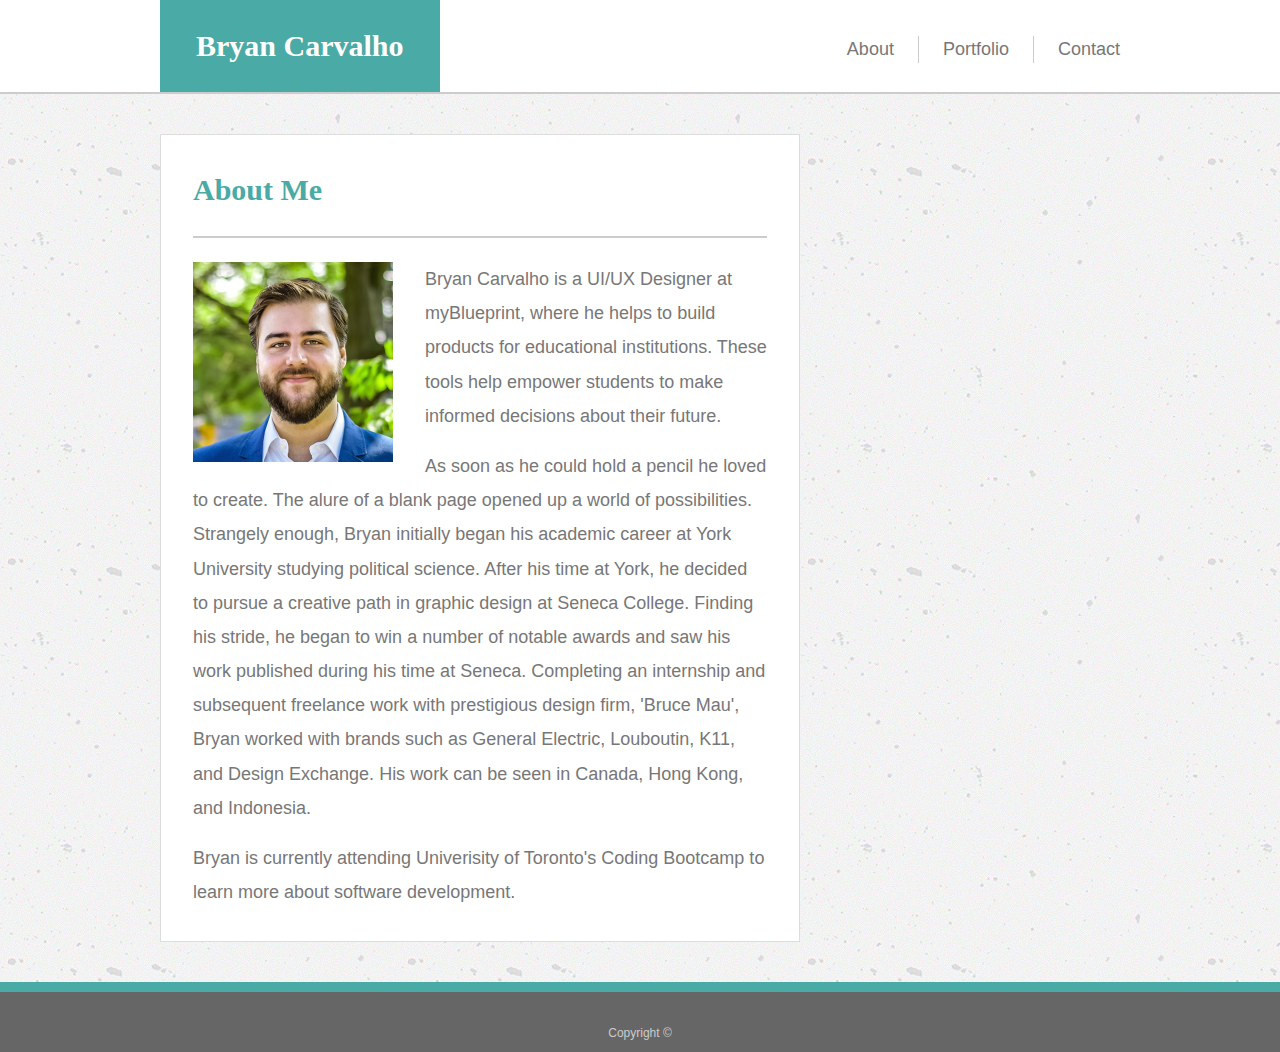
<file: index.html>
<!doctype html>

<html lang="en">

<head>
    <meta charset="utf-8">
    <meta name="viewport" content="width=device-width,shrink-to-fit=no,initial-scale=1,maximum-scale=1,user-scalable=no">
    <title>Hello World</title>
    <link rel="stylesheet" href="assets/css/reset.css">
    <link rel="stylesheet" href="https://use.fontawesome.com/releases/v5.2.0/css/all.css" integrity="sha384-hWVjflwFxL6sNzntih27bfxkr27PmbbK/iSvJ+a4+0owXq79v+lsFkW54bOGbiDQ"
        crossorigin="anonymous">
    <link rel="stylesheet" href="assets/css/style.css">
</head>

<body>

    <div class="navBackground">
        <nav>
            <header>
                <h1 id="wHeader">
                    Bryan Carvalho
                </h1>
            </header>

            <ul>
                <li>
                    <a href="contact.html">Contact</a>
                </li>
                <li>
                    <a href="portfolio.html">Portfolio</a>
                </li>
                <li>
                    <a href="index.html">About</a>
                </li>
            </ul>

        </nav>
    </div>


    <div class="main">
        <div class="mediaBox">
            <div class="content">
                <h1>
                    About Me
                </h1>

                <p>
                    <img src="assets/images/placeholder-400.jpg" alt="Bio Image" ; height="200" ; width="200" ; margin-right: 32px;> Bryan Carvalho is a UI/UX Designer at myBlueprint, where he helps to build products for educational
                    institutions. These tools help empower students to make informed decisions about their future.
                </p>

                <br/>

                <p>
                    As soon as he could hold a pencil he loved to create. The alure of a blank page opened up a world of possibilities. Strangely
                    enough, Bryan initially began his academic career at York University studying political science. After
                    his time at York, he decided to pursue a creative path in graphic design at Seneca College. Finding his
                    stride, he began to win a number of notable awards and saw his work published during his time at Seneca.
                    Completing an internship and subsequent freelance work with prestigious design firm, 'Bruce Mau', Bryan
                    worked with brands such as General Electric, Louboutin, K11, and Design Exchange. His work can be seen
                    in Canada, Hong Kong, and Indonesia.
                </p>

                <br/>

                <p>
                    Bryan is currently attending Univerisity of Toronto's Coding Bootcamp to learn more about software development.
                </p>
            </div>
        </div>
    </div>


    <footer>
        <p class="Copyright">
            Copyright ©
        </p>
    </footer>

    </wrapper>

</body>

</html>
</file>
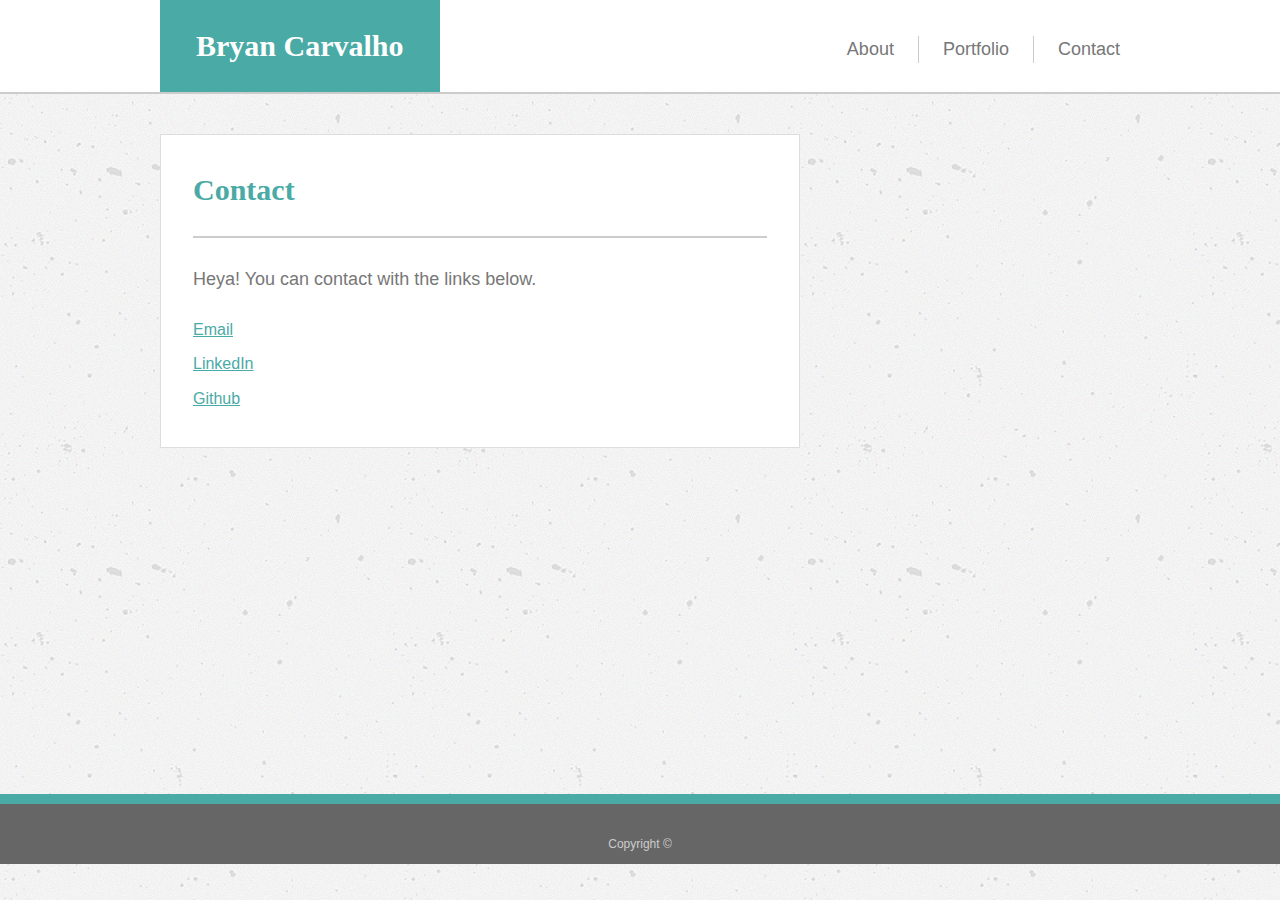
<file: contact.html>
<!doctype html>

<html lang="en">

<head>
    <meta charset="utf-8">
    <meta name="viewport" content="width=device-width,shrink-to-fit=no,initial-scale=1,maximum-scale=1,user-scalable=no">
    <title>Hello World</title>
    <link rel="stylesheet" href="assets/css/reset.css">
    <link rel="stylesheet" href="https://use.fontawesome.com/releases/v5.2.0/css/all.css" integrity="sha384-hWVjflwFxL6sNzntih27bfxkr27PmbbK/iSvJ+a4+0owXq79v+lsFkW54bOGbiDQ"
        crossorigin="anonymous">
    <link rel="stylesheet" href="assets/css/style.css">
</head>

<body>

    <div class="navBackground">
        <nav>

            <header>
                <h1 id="wHeader">
                    Bryan Carvalho
                </h1>
            </header>

            <ul>
                <li>
                    <a href="contact.html">Contact</a>
                </li>
                <li>
                    <a href="portfolio.html">Portfolio</a>
                </li>
                <li>
                    <a href="index.html">About</a>
                </li>
            </ul>
        </nav>
    </div>


    <div class="container">
        <div class="main">
            <div class="mediaBox">
                <div class="content">
                    <div class="main">

                        <h1>
                            Contact
                        </h1>

                        <p>
                            Heya! You can contact with the links below.
                        </p>

                        <br/>

                        <p>
                            <i class="fas fa-envelope"></i>
                            <a href="mailto:bryan.carvalho.design@gmail.com">Email</a>
                        </p>

                        <p>
                            <i class="fab fa-linkedin"></i>
                            <a href="https://www.linkedin.com/in/bryan-carvalho-b5b87b13b/">LinkedIn</a>
                        </p>

                        <p>
                            <i class="fab fa-github-square"></i>
                            <a href="https://github.com/BryanCarvalho">Github</a>
                        </p>

                    </div>
                </div>
            </div>
        </div>
    </div>
    <footer>
        <p class="Copyright">
            Copyright ©
        </p>
    </footer>

</body>

</html>
</file>
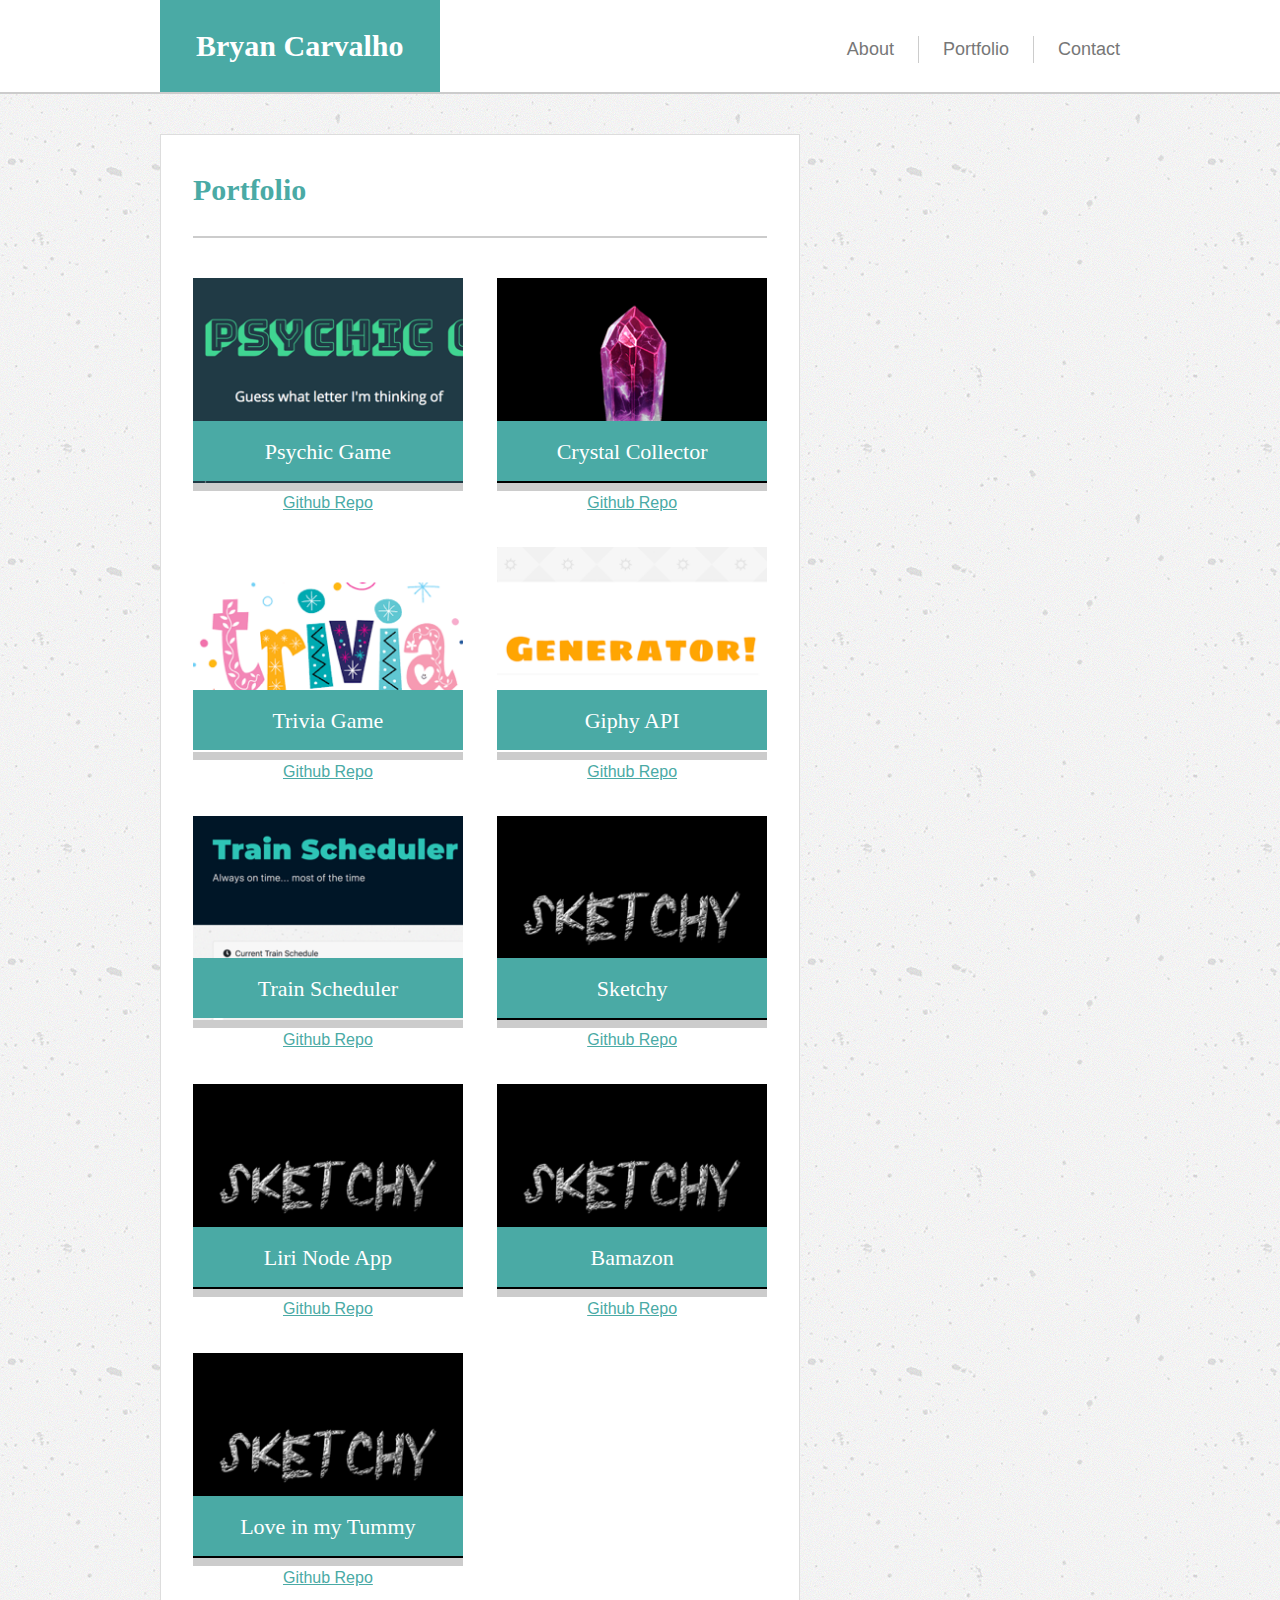
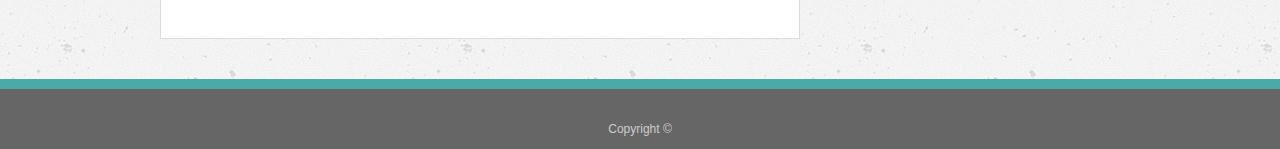
<file: portfolio.html>
<!doctype html>

<html lang="en">

<head>
    <meta charset="utf-8">
    <meta name="viewport" content="width=device-width,shrink-to-fit=no,initial-scale=1,maximum-scale=1,user-scalable=no">
    <title>Hello World</title>
    <link rel="stylesheet" href="assets/css/reset.css">
    <link rel="stylesheet" href="https://use.fontawesome.com/releases/v5.2.0/css/all.css" integrity="sha384-hWVjflwFxL6sNzntih27bfxkr27PmbbK/iSvJ+a4+0owXq79v+lsFkW54bOGbiDQ"
        crossorigin="anonymous">
    <link rel="stylesheet" href="assets/css/style.css">
</head>

<body>

    <div class="navBackground">
        <nav>

            <header>
                <h1 id="wHeader">
                    Bryan Carvalho
                </h1>
            </header>

            <ul>
                <li>
                    <a href="contact.html">Contact</a>
                </li>
                <li>
                    <a href="portfolio.html">Portfolio</a>
                </li>
                <li>
                    <a href="index.html">About</a>
                </li>
            </ul>
        </nav>
    </div>

    <div class="container">

        <div class="main">
            <div class="mediaBox">
                <div class="content">

                    <h1>
                        Portfolio
                    </h1>

                    <div class="card">
                        <img class="stretchImage" src="assets/images/img-1a.png" alt="restaurant" ; height="100%" ; width="100%" ;>
                        <a href="https://github.com/BryanCarvalho/Psychic-game">
                            <div class="cardBanner">
                                <h2>
                                    Psychic Game
                                </h2>
                            </div>
                        </a>
                        <div class="cardBottom">
                            <a href="https://github.com/BryanCarvalho/Psychic-game">Github Repo</a>
                        </div>
                    </div>

                    <div class="card">
                        <img class="stretchImage" img src="assets/images/img-2a.png" alt="road" ; height="100%" ; width="100%" ;>
                        <a href="https://bryancarvalho.github.io/unit-4-game/">
                            <div class="cardBanner">
                                <h2>
                                    Crystal Collector
                                </h2>
                            </div>
                        </a>
                        <div class="cardBottom">
                            <a href="https://github.com/BryanCarvalho/unit-4-game">Github Repo</a>
                        </div>
                    </div>

                    <div class="card">
                        <img class="stretchImage" img src="assets/images/img-3a.png" alt="beach" ; height="100%" ; width="100%" ;>
                        <a href="https://bryancarvalho.github.io/TriviaGame/">
                            <div class="cardBanner">
                                <h2>
                                    Trivia Game
                                </h2>
                            </div>
                        </a>
                        <div class="cardBottom">
                            <a href="https://github.com/BryanCarvalho/TriviaGame">Github Repo</a>
                        </div>
                    </div>

                    <div class="card">
                        <img class="stretchImage" img src="assets/images/img-4a.png" alt="man" ; height="100%" ; width="100%" ;>
                        <a href="https://bryancarvalho.github.io/Giphy/">
                            <div class="cardBanner">
                                <h2>
                                    Giphy API
                                </h2>
                            </div>
                        </a>
                        <div class="cardBottom">
                            <a href="https://github.com/BryanCarvalho/Giphy">Github Repo</a>
                        </div>
                    </div>

                    <div class="card">
                        <img class="stretchImage" img src="assets/images/img-5a.png" alt="woman" ; height="100%" ; width="100%" ;>
                        <a href="https://bryancarvalho.github.io/Train-Scheduler/">
                            <div class="cardBanner">
                                <h2>
                                    Train Scheduler
                                </h2>
                            </div>
                        </a>
                        <div class="cardBottom">
                            <a href="https://github.com/BryanCarvalho/Train-Scheduler">Github Repo</a>
                        </div>
                    </div>

                    <div class="card">
                        <img class="stretchImage" img src="assets/images/img-6a.png" alt="woman" ; height="100%" ; width="100%" ;>
                        <a href="https://jeffk77.github.io/team-Alpha/">
                            <div class="cardBanner">
                                <h2>
                                    Sketchy
                                </h2>
                            </div>
                        </a>
                        <div class="cardBottom">
                            <a href="https://github.com/jeffk77/team-Alpha">Github Repo</a>
                        </div>
                    </div>
                    
                                        <div class="card">
                        <img class="stretchImage" img src="assets/images/img-6a.png" alt="woman" ; height="100%" ; width="100%" ;>
                        <a href="https://github.com/BryanCarvalho/liri-node-app">
                            <div class="cardBanner">
                                <h2>
                                    Liri Node App
                                </h2>
                            </div>
                        </a>
                        <div class="cardBottom">
                            <a href="https://github.com/BryanCarvalho/liri-node-app">Github Repo</a>
                        </div>
                    </div>
					
					                                        <div class="card">
                        <img class="stretchImage" img src="assets/images/img-6a.png" alt="woman" ; height="100%" ; width="100%" ;>
                        <a href="https://bryancarvalho.github.io/bamazon/">
                            <div class="cardBanner">
                                <h2>
                                    Bamazon
                                </h2>
                            </div>
                        </a>
                        <div class="cardBottom">
                            <a href="https://github.com/BryanCarvalho/bamazon">Github Repo</a>
                        </div>
                    </div>
			
			<div class="card">
                        <img class="stretchImage" img src="assets/images/img-6a.png" alt="woman" ; height="100%" ; width="100%" ;>
                        <a href="https://lit-mountain-38608.herokuapp.com/">
                            <div class="cardBanner">
                                <h2>
                                    Love in my Tummy
                                </h2>
                            </div>
                        </a>
                        <div class="cardBottom">
                            <a href="https://github.com/BryanCarvalho/limt">Github Repo</a>
                        </div>
                    </div>

                </div>

            </div>
        </div>

        <footer>
            <p class="Copyright">
                Copyright ©
            </p>
        </footer>

</body>

</html>
</file>
<file: assets/css/style.css>
/* Styles for main page structure */

body {
    margin: 0 auto;
    background-image: url("../images/concrete-texture.png");
    background-color: #cccccc;
}

.container {
    min-height: calc(100vh - 240px);
}

.navBackground {
    height: 92px;
    width: 100%;
    background-color: #ffffff;
    border-bottom: 2px solid #cccccc;
    margin-bottom: 40px;
}

header {
    height: 92px;
    background-color: #4aaaa5;
    display: inline-block;
}

h1 {
    font-family: 'Georgia', Times, Times New Roman, serif;
    font-size: 30px;
    line-height: 1.5;
    font-weight: bold;
    color:  #4aaaa5;
    border-bottom: 2px solid #cccccc;
    padding-bottom: 24px;
    margin-bottom: 24px;
}

#wHeader {
    padding-left: 36px;
    padding-top: 23px;
    padding-right: 36px;
    padding-bottom: 23px;
    color:  #ffffff;
    border-bottom: none;
}

ul {
    float: right;
}

li {
    float: right;
    display: block;
    margin: 36px 0;
}

li:not(:last-child) {
    border-left: 1px solid #cccccc;
}

li:first-child a {
    padding-right: 0;
}

li a {
    padding: 24px;
    color: #777777;
    font-family: 'Arial', 'Helvetica Neue', Helvetica, sans-serif;
    font-size: 18px;
    text-decoration: none;
    transition: color 0.25s ease-in-out;
}

li a:hover {
    color: #4aaaa5;
}

img {
    float: left;
    margin-right: 32px;
    margin-bottom: 8px;
}

p {
    font-family: 'Arial', 'Helvetica Neue', Helvetica, sans-serif;
    font-size: 18px;
    line-height: 1.9;
    color: #777777;
}

nav {
    max-width: 960px;
    height: 92px;
    margin-left: auto;
    margin-right: auto;
}

.main {
    max-width: 960px;
    margin-left: auto;
    margin-right: auto;
    height: 100%;
}

.mediaBox {
    width: 66.67%;
}

.content {
    background-color: #ffffff;
    border: 1px solid #dddddd;
    margin-bottom: 40px;
    padding: 32px;
}

.content:after {
    content:"";
    display: block;
    clear: both;
}

footer {
    width: 100%;
    height: 60px;
    background-color: #666666;
    border-top: 10px solid #4aaaa5;
    position: relative;
    text-align: center;
}

.Copyright {
    width: 100%;
    font-size: 12px;
    color: #cccccc;
    text-align: center;
    position: absolute;
    bottom: 8px;
}

/* Styles for form elements */

label {
    color: #777777;
    font-family: 'Arial', 'Helvetica Neue', Helvetica, sans-serif;
    font-size: 18px;
    line-height: 1.5;
}

.inputfield {
    width: 100%;
    padding: 8px;
    margin-top: 4px;
    margin-bottom: 16px;
    display: inline-block;
    border: 1px solid #cccccc;
    box-sizing: border-box;
    font-family: 'Arial', 'Helvetica Neue', Helvetica, sans-serif;
    font-size: 14px;
    line-height: 1.5;
    color: #cccccc;
}

input[type=submit] {
    font-family: 'Arial', 'Helvetica Neue', Helvetica, sans-serif;
    font-size: 18px;
    line-height: 1.5;
    width: 116px;
    height: 42px;
    background-color: #4aaaa5;
    color: white;
    padding: 0;
    margin-top: 8px;
    border: none;
    cursor: pointer;
    transition: background-color 0.25s ease-in-out;
}

input[type=submit]:hover {
    background-color: #2b7470;
}

/* Styles for cards in portfolio page */

.stretchImage {
    width: 100%;
}

.card {
    background-color: #cccccc;
    width: 47%;
    height: 100%;
    margin-right: 0%;
    margin-top: 16px;
    margin-bottom: 40px;
    float: left;
    position: relative;
}

.card:nth-child(even) {
    margin-right: 6%;
}

.cardBanner {
    background-color: #4aaaa5;
    width: 100%;
    height: 60px;
    bottom: 10px;
    position: absolute;

}

h2 {
    font-family: 'Georgia', Times, Times New Roman, serif;
    font-size: 22px;
    line-height: 1.5;
    padding-top: 14px;
    padding-bottom: 14px;
    text-align: center;
    color:  #ffffff;
}

.main:after {
    content: "";
    display: table;
    clear: both;
}

.cardBottom {
    height: 32px;
    text-align: center;
}

a {
    color: #4aaaa5;
    font-family: 'Arial', 'Helvetica Neue', Helvetica, sans-serif;
    text-align: center;
    font-size: 16px;
    line-height: 1.5;
    padding-top: 16px;
}

/* Media Queries */

@media (max-width: 980px) {
    .mediaBox {
        width: 100%;
    }

    .stretchImage {
        width: 100%;
    }

    .card {
        background-color: #cccccc;
        width: 47%;
        height: 100%;
        margin-right: 0%;
        margin-top: 16px;
        margin-bottom: 40px;
        float: left;
        position: relative;
    }
    
    .card:nth-child(even) {
        margin-right: 6%;
    }
}

@media (max-width: 768px) {

    .navBackground {
        height: 160px;
        width: 100%;
        background-color: #ffffff;
        border-bottom: 2px solid #cccccc;
        margin-bottom: 40px;
    }

    li {
        margin-right: auto;
        margin-left: auto;
        display: block;
        margin-top: 26px;
    }

    .stretchImage {
        width: 100%;
    }

       .card {
        background-color: #cccccc;
        width: 47%;
        height: 100%;
        margin-right: 0%;
        margin-top: 16px;
        margin-bottom: 40px;
        float: left;
        position: relative;
    }
    
    .card:nth-child(even) {
        margin-right: 6%;
    }

    .mediaBox {
        width: 100%;
    }

    img {
        float: left;
        width: 50%;
        height: auto;
        margin-bottom: 8px;
    }

    header {
        width: 100%
    }

    #wHeader {
        text-align: center;
    }

    ul {
        width: 300px;
        float: none;
        margin: 0 auto;
    }
}

@media (max-width: 640px) {

    .navBackground {
        height: 160px;
        width: 100%;
        background-color: #ffffff;
        border-bottom: 2px solid #cccccc;
        margin-bottom: 40px;
    }

    li {
        margin-right: auto;
        margin-left: auto;
        display: block;
        margin-top: 26px;
    }

    .mediaBox {
        width: 100%;
    }

    ul {
        width: 300px;
        float: none;
        margin: 0 auto;
    }

    .stretchImage {
        width: 100%;
    }

    .card {
        background-color: #cccccc;
        width: 100%;
        height: 100%;
        margin-top: 16px;
        margin-right: 40px;
        margin-bottom: 40px;
        float: left;
        position: relative;
    }
    
    .cardBanner {
        background-color: #4aaaa5;
        width: 100%;
        height: 60px;
        bottom: 10px;
        position: absolute;
    
    }
}
</file>
